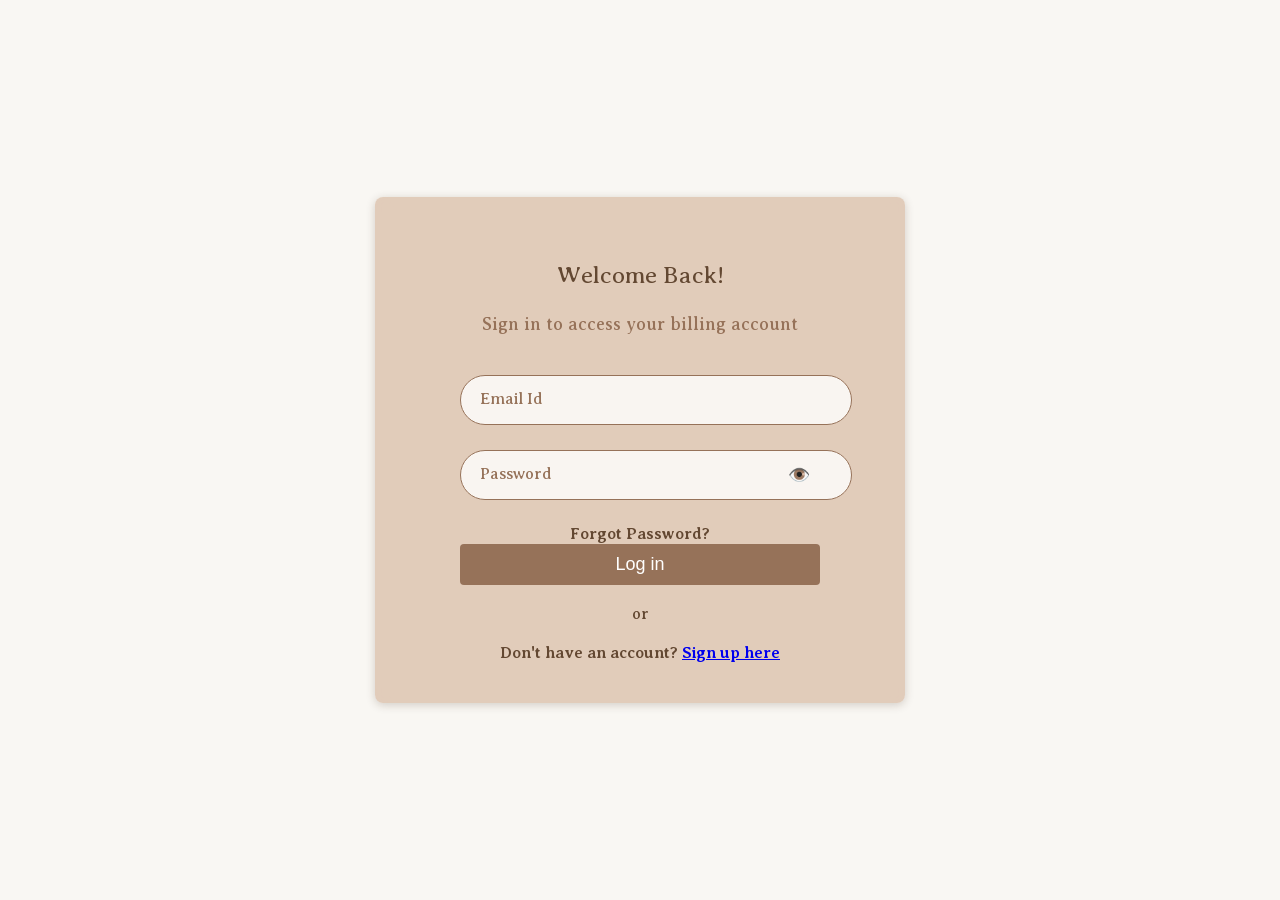
<file: index.html>
<!DOCTYPE html>
<html lang="en">
<head>
    <meta charset="UTF-8" />
    <meta name="viewport" content="width=device-width, initial-scale=1" />
    <title>Login - Billing System</title>
    <script src="https://accounts.google.com/gsi/client" async defer></script>
    <link href="https://fonts.googleapis.com/css2?family=Averia+Serif+Libre:wght@300;400;700&display=swap" rel="stylesheet" />
    <link rel="stylesheet" href="style.css" />
</head>
<body>
    <div class="formContainer">
        <div class="headings">
            <h3>Welcome Back!</h3>
            <h4>Sign in to access your billing account</h4>
        </div>
        <form id="loginForm" action="javascript:void(0);" method="POST">
            <div class="input-container">
                <input type="email" id="loginEmail" class="input-field" name="email" placeholder=" " required />
                <label for="loginEmail">Email Id</label>
            </div>
            <div class="input-container" style="position: relative;">
                <input type="password" id="loginPassword" class="input-field" name="password" placeholder=" " required />
                <label for="loginPassword">Password</label>
                <span id="toggleLoginPassword" style="position: absolute; right: 10px; top: 50%; transform: translateY(-50%); cursor: pointer; font-size: 18px; user-select: none;">👁️</span>
            </div>
            <a href="forgotPassword.html" class="forgot-password">Forgot Password?</a>
            <button type="submit" class="action-btn">Log in</button>
            <div class="divider">or</div>
            <div id="googleSignInButton"></div>
        </form>
        <div class="signup-link">
            Don't have an account? <a href="register.html">Sign up here</a>
        </div>
    </div>
    <script src="demo.js"></script>
</body>
</html>
</file>
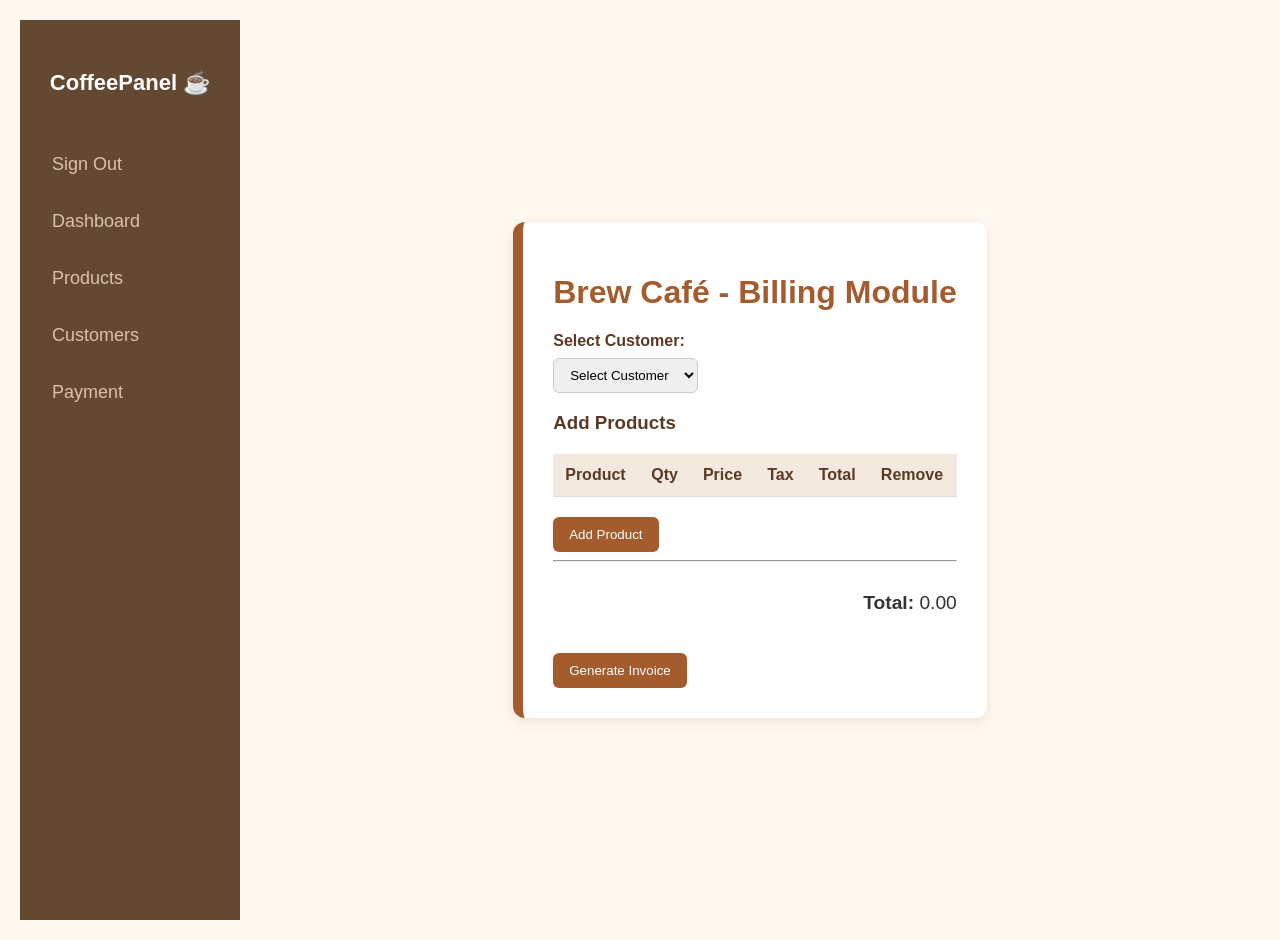
<file: billing/index.html>
<!DOCTYPE html>
<html lang="en">
<head>
    <meta charset="UTF-8">
    <title>Café Billing System</title>
    <link rel="stylesheet" href="styles.css">
</head>
<body>
    <div class="grid-container">
        <nav class="sidebar">
            <h2>CoffeePanel ☕</h2>
            <ul>
                <li><a href="../index.html">Sign Out</a></li>
                <li><a href="../dashboard/index.html">Dashboard</a></li>
                <li><a href="../products_module/index.html">Products</a></li>
                <li><a href="../customer_module/index.html">Customers</a></li>
                <li><a href="../payment_module/index.html">Payment</a></li>
            </ul>
        </nav>
        <div class="billing-container">
            <h1>Brew Café - Billing Module</h1>
            <label for="customer">Select Customer:</label>
            <select id="customer"></select>
            <h3>Add Products</h3>
            <table id="productTable">
                <thead>
                    <tr>
                        <th>Product</th>
                        <th>Qty</th>
                        <th>Price</th>
                        <th>Tax</th>
                        <th>Total</th>
                        <th>Remove</th>
                    </tr>
                </thead>
                <tbody></tbody>
            </table>
            <button onclick="addProductRow()">Add Product</button>
            <hr>
            <div id="summary">
                <p><strong>Total:</strong> <span id="grandTotal">0.00</span></p>
            </div>
            <button onclick="generateInvoice()">Generate Invoice</button>
        </div>
    </div>
    <script src="script.js"></script>
</body>
</html>
</file>
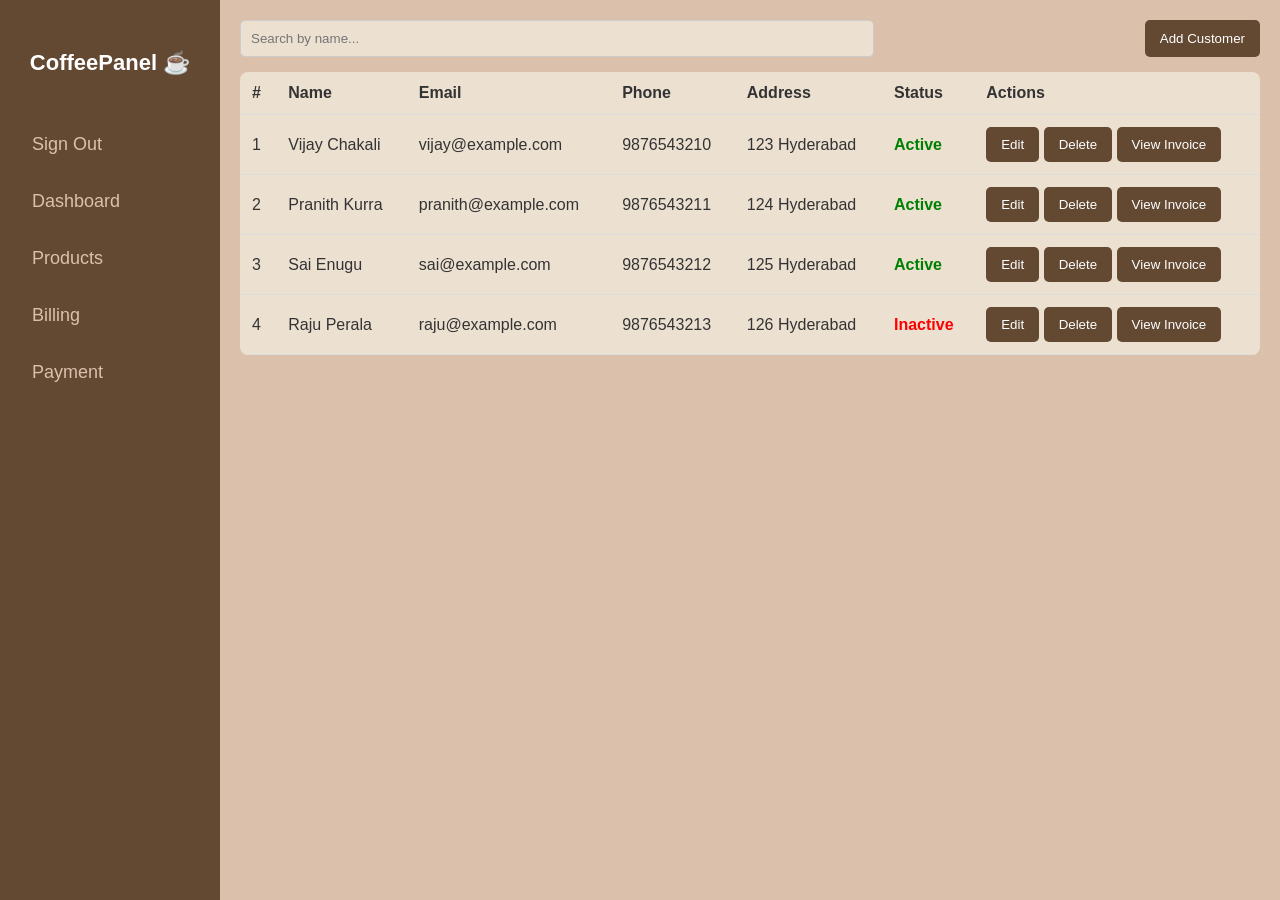
<file: customers/index.html>
<!DOCTYPE html>
<html lang="en">
<head>
    <meta charset="UTF-8" />
    <meta name="viewport" content="width=device-width, initial-scale=1.0" />
    <title>Customer Management System</title>
    <link rel="stylesheet" href="styles.css" />
    <link rel="stylesheet" href="https://cdn.jsdelivr.net/npm/bootstrap-icons@1.10.5/font/bootstrap-icons.css" />
</head>
<body>
    <div class="grid-container">
        <nav class="sidebar">
            <h2>CoffeePanel ☕</h2>
            <ul>
                <li><a href="../index.html">Sign Out</a></li>
                <li><a href="../dashboard/index.html">Dashboard</a></li>
                <li><a href="../products_module/index.html">Products</a></li>
                <li><a href="../billing_module/index.html">Billing</a></li>
                <li><a href="../payment_module/index.html">Payment</a></li>
            </ul>
        </nav>
        <div class="main-content">
            <div class="top-bar">
                <input type="text" id="search" placeholder="Search by name..." />
                <button onclick="openAddModal()">Add Customer</button>
            </div>
            <table>
                <thead>
                    <tr>
                        <th>#</th>
                        <th>Name</th>
                        <th>Email</th>
                        <th>Phone</th>
                        <th>Address</th>
                        <th>Status</th>
                        <th>Actions</th>
                    </tr>
                </thead>
                <tbody id="customerTableBody"></tbody>
            </table>
            <div class="modal" id="customerModal">
                <div class="modal-content">
                    <h3 id="modalTitle">Add Customer</h3>
                    <form id="customerForm">
                        <input type="hidden" id="editIndex" />
                        <input type="text" id="name" placeholder="Full Name" required />
                        <input type="email" id="email" placeholder="Email" required />
                        <input type="text" id="phone" placeholder="Phone Number" required />
                        <input type="text" id="address" placeholder="Address" required />
                        <select id="status">
                            <option value="Active">Active</option>
                            <option value="Inactive">Inactive</option>
                        </select>
                        <div class="modal-actions">
                            <button type="submit">Save</button>
                            <button type="button" onclick="closeCustomerModal()">Cancel</button>
                        </div>
                    </form>
                </div>
            </div>
            <div class="modal" id="invoiceModal">
                <div class="modal-content">
                    <h3>Invoice Details</h3>
                    <div id="invoiceDetails"></div>
                    <div class="modal-actions">
                        <button onclick="closeInvoiceModal()">Close</button>
                    </div>
                </div>
            </div>
        </div>
    </div>
    <script src="script.js"></script>
</body>
</html>
</file>
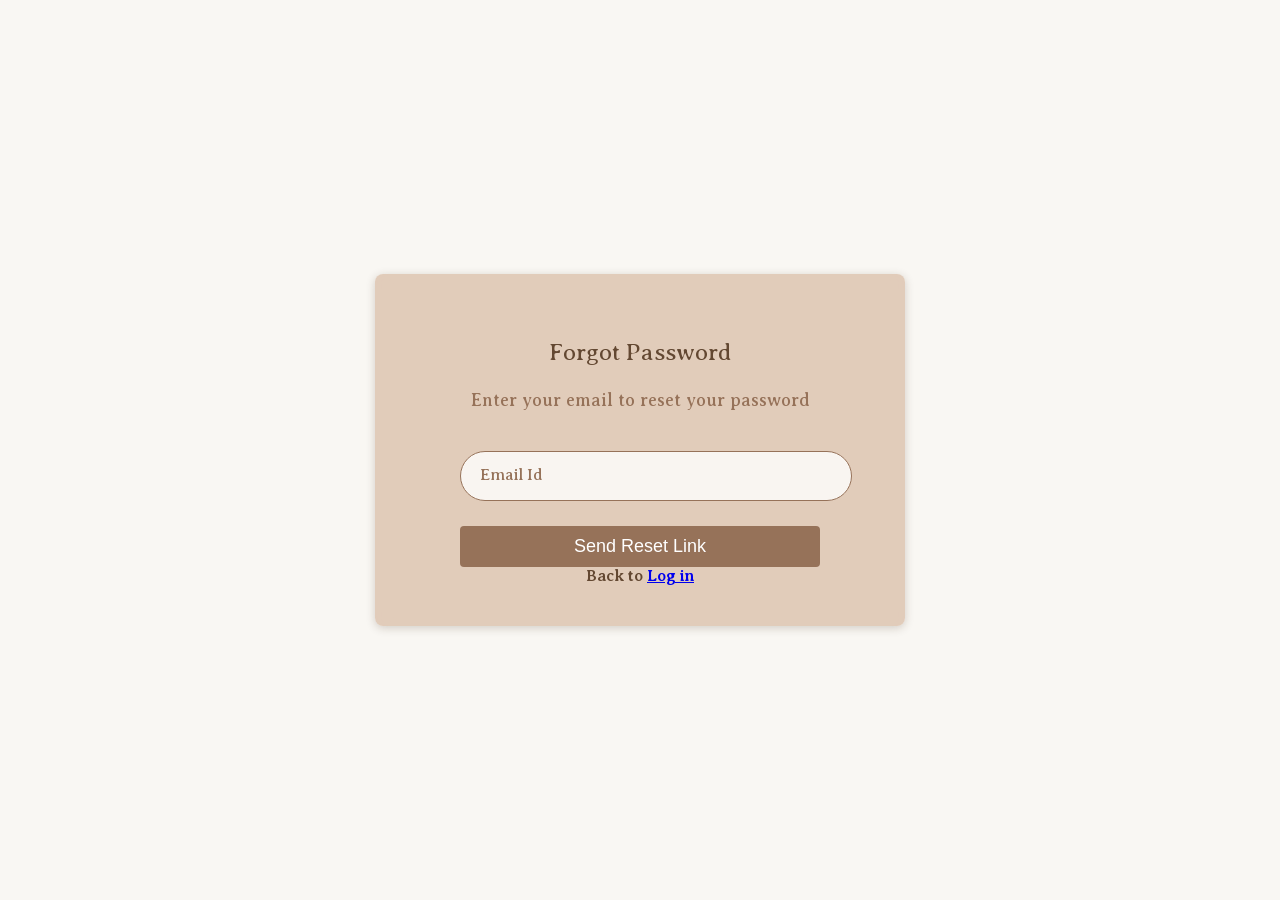
<file: forgotPassword.html>
<!DOCTYPE html>
<html lang="en">
<head>
    <meta charset="UTF-8" />
    <meta name="viewport" content="width=device-width, initial-scale=1" />
    <title>Forgot Password - Billing System</title>
    <link href="https://fonts.googleapis.com/css2?family=Averia+Serif+Libre:wght@300;400;700&display=swap" rel="stylesheet" />
    <link rel="stylesheet" href="style.css" />
</head>
<body>
    <div class="formContainer">
        <div class="headings">
            <h3>Forgot Password</h3>
            <h4>Enter your email to reset your password</h4>
        </div>
        <form id="forgotPasswordForm" action="javascript:void(0);" method="POST">
            <div class="input-container">
                <input type="email" id="forgotEmail" class="input-field" name="email" placeholder=" " required />
                <label for="forgotEmail">Email Id</label>
            </div>
            <button type="submit" class="action-btn">Send Reset Link</button>
        </form>
        <div class="signup-link">
            Back to <a href="index.html">Log in</a>
        </div>
    </div>
    <script>
        document.getElementById('forgotPasswordForm').addEventListener('submit', (e) => {
            e.preventDefault();
            const email = document.getElementById('forgotEmail').value.trim();
            const users = JSON.parse(localStorage.getItem('users')) || {};
            if (users[email]) {
                alert('A password reset link has been sent to your email.');
            } else {
                alert('No account found with this email.');
            }
        });
    </script>
</body>
</html>
</file>
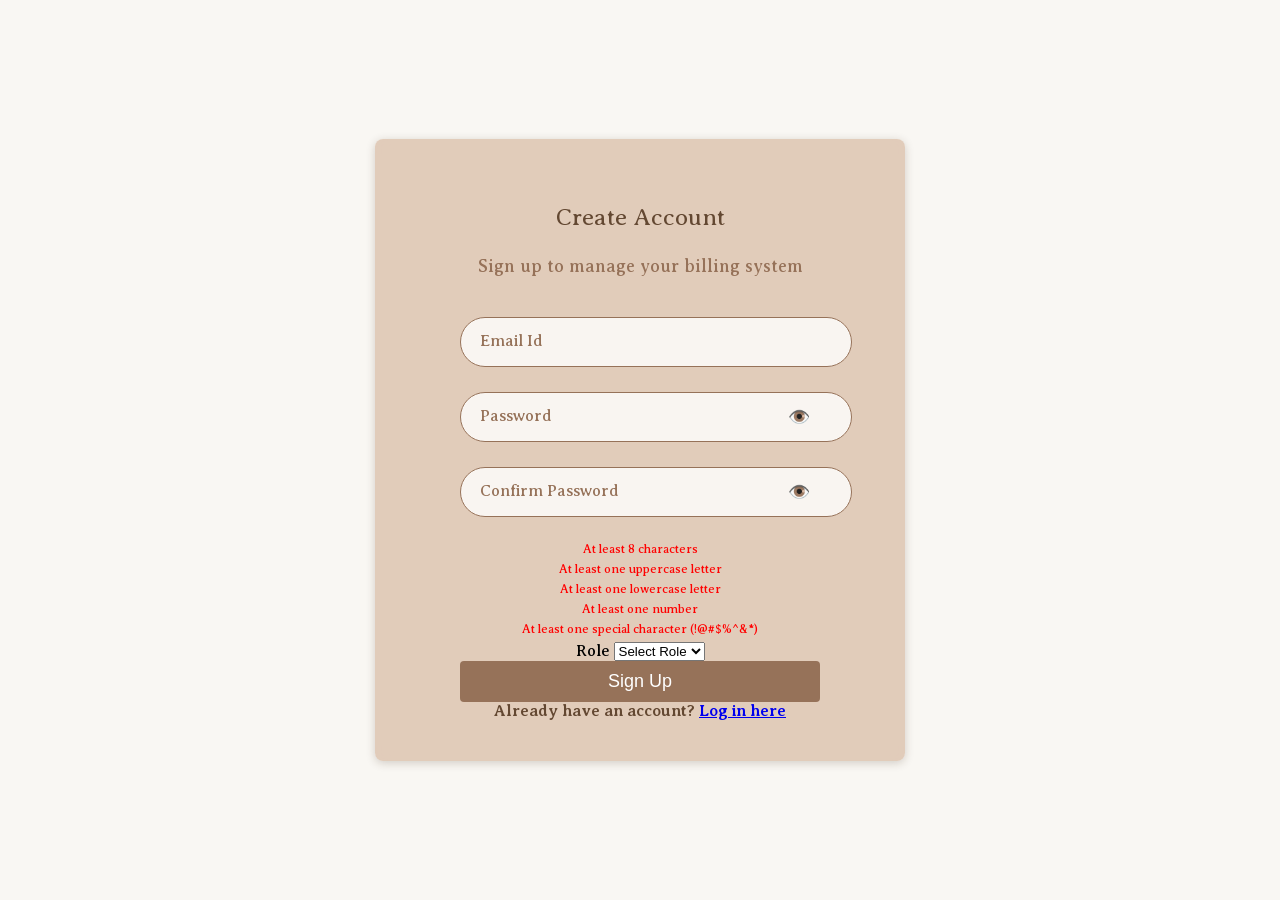
<file: register.html>
<!DOCTYPE html>
<html lang="en">
<head>
    <meta charset="UTF-8" />
    <meta name="viewport" content="width=device-width, initial-scale=1" />
    <title>Register - Billing System</title>
    <link href="https://fonts.googleapis.com/css2?family=Averia+Serif+Libre:wght@300;400;700&display=swap" rel="stylesheet" />
    <link rel="stylesheet" href="style.css" />
</head>
<body>
    <div class="formContainer">
        <div class="headings">
            <h3>Create Account</h3>
            <h4>Sign up to manage your billing system</h4>
        </div>
        <form id="registerForm" action="javascript:void(0);" method="POST">
            <div class="input-container">
                <input type="email" id="registerEmail" class="input-field" name="email" placeholder=" " required />
                <label for="registerEmail">Email Id</label>
            </div>
            <div class="input-container" style="position: relative;">
                <input type="password" id="registerPassword" class="input-field" name="password" placeholder=" " required />
                <label for="registerPassword">Password</label>
                <span id="toggleRegisterPassword" style="position: absolute; right: 10px; top: 50%; transform: translateY(-50%); cursor: pointer; font-size: 18px; user-select: none;">👁️</span>
            </div>
            <div class="input-container" style="position: relative;">
                <input type="password" id="confirmPassword" class="input-field" name="confirmPassword" placeholder=" " required />
                <label for="confirmPassword">Confirm Password</label>
                <span id="toggleConfirmPassword" style="position: absolute; right: 10px; top: 50%; transform: translateY(-50%); cursor: pointer; font-size: 18px; user-select: none;">👁️</span>
            </div>
            <div class="password-requirements" id="passwordRequirements">
                <p id="length" class="invalid">At least 8 characters</p>
                <p id="uppercase" class="invalid">At least one uppercase letter</p>
                <p id="lowercase" class="invalid">At least one lowercase letter</p>
                <p id="number" class="invalid">At least one number</p>
                <p id="special" class="invalid">At least one special character (!@#$%^&*)</p>
            </div>
            <div id="roleSelection">
                <label for="roleSelect">Role</label>
                <select id="roleSelect" required>
                    <option value="" disabled selected>Select Role</option>
                    <option value="Admin">Admin</option>
                    <option value="User">User</option>
                </select>
            </div>
            <button type="submit" class="action-btn">Sign Up</button>
        </form>
        <div class="signup-link">
            Already have an account? <a href="index.html">Log in here</a>
        </div>
    </div>
    <script src="demo.js"></script>
</body>
</html>
</file>
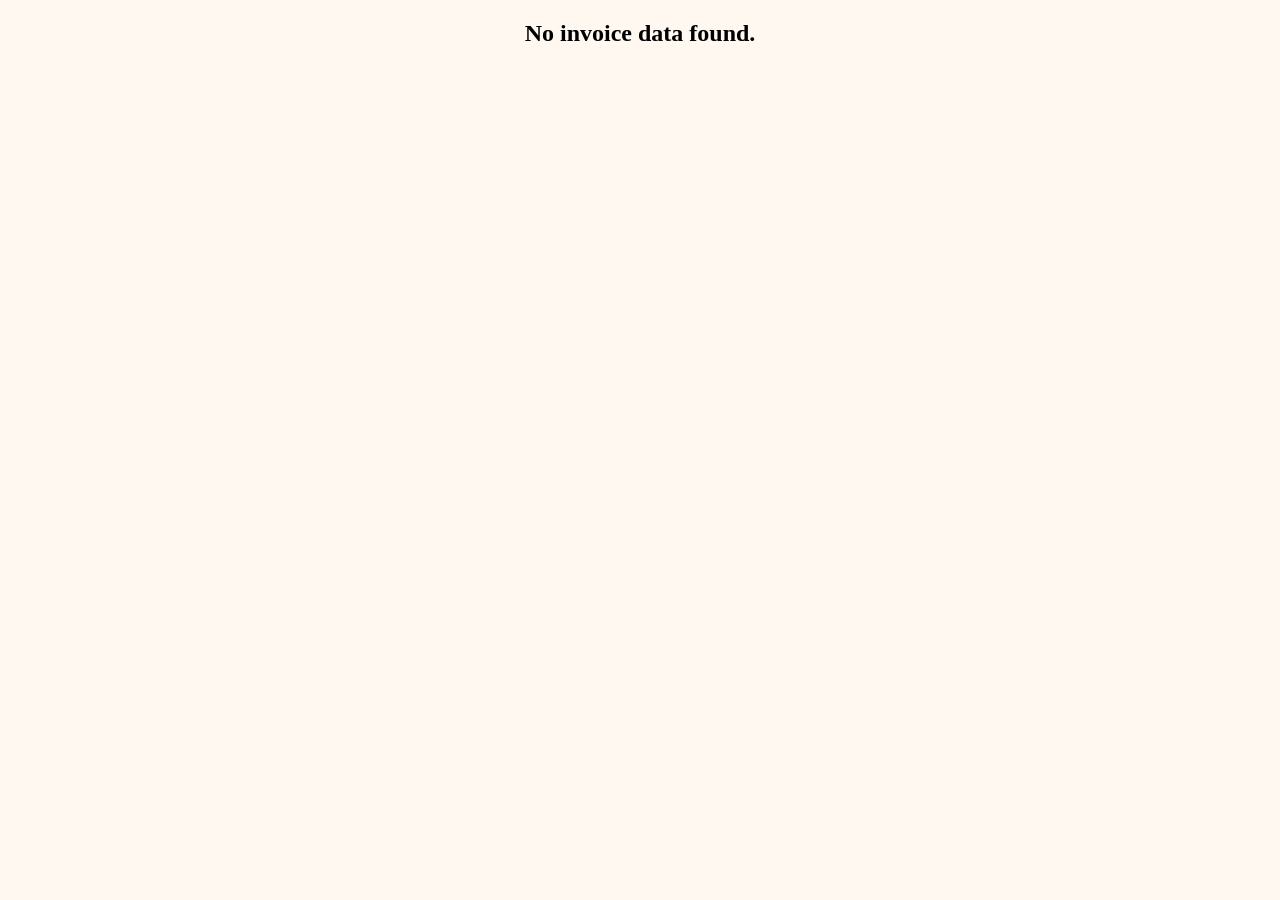
<file: billing/invoice.html>
<!DOCTYPE html>
<html lang="en">
<head>
    <meta charset="UTF-8" />
    <meta name="viewport" content="width=device-width, initial-scale=1.0" />
    <title>Invoice</title>
    <style>
        body {
            font-family: 'Georgia', serif;
            background: #fff8f1;
            margin: 0;
            padding: 0;
        }

        .invoice {
            max-width: 800px;
            margin: 40px auto;
            padding: 30px;
            background: #fff;
            border: 10px solid #b86b2b;
        }

        .header {
            display: flex;
            justify-content: space-between;
            align-items: center;
        }

        .logo h1 {
            font-size: 36px;
            color: #914d1e;
            margin: 0;
        }

        .invoice-number {
            background: #b86b2b;
            color: white;
            padding: 5px 12px;
            font-weight: bold;
            border-radius: 4px;
        }

        .info, .footer {
            margin-top: 20px;
            font-size: 14px;
            color: #333;
        }

        table {
            width: 100%;
            border-collapse: collapse;
            margin-top: 30px;
        }

        th, td {
            padding: 12px;
            border-bottom: 1px solid #ccc;
            text-align: left;
        }

        th {
            color: #914d1e;
        }

        .total {
            text-align: right;
            font-weight: bold;
            font-size: 18px;
            margin-top: 20px;
        }

        .payment-method {
            margin-top: 40px;
            font-size: 14px;
        }

        .thanks {
            text-align: right;
            margin-top: 60px;
            font-size: 18px;
            color: #914d1e;
        }
    </style>
</head>
<body>
    <div class="invoice">
        <div class="header">
            <div class="logo">
                <h1>Brew Café</h1>
                <p>
                    123 Reston Park, Hyderabad, India<br />
                    +91-98765-43210<br />
                    www.brewcafe.in
                </p>
            </div>
            <div>
                <div class="invoice-number">INVOICE #<span id="invoiceNumber"></span></div>
                <div id="date"></div>
            </div>
        </div>
        <div class="info">
            <strong>Billed To:</strong> <span id="customerName"></span>
        </div>
        <table>
            <thead>
                <tr>
                    <th>Description</th>
                    <th>Qty</th>
                    <th>Price</th>
                    <th>Tax</th>
                    <th>Total</th>
                </tr>
            </thead>
            <tbody id="invoiceTable"></tbody>
        </table>
        <div class="total">TOTAL: ₹<span id="grandTotal"></span></div>
        <div class="payment-method">
            <strong>Payment Method</strong><br />
            UPI: brewcafe@upi<br />
            PhonePe: +91-98765-43210
        </div>
        <div class="thanks">Thank You!</div>
    </div>
    <script>
        function formatINR(num) {
            return Number(num).toLocaleString("en-IN", { minimumFractionDigits: 2, maximumFractionDigits: 2 });
        }

        const urlParams = new URLSearchParams(window.location.search);
        const invoiceId = urlParams.get('invoice_id');
        const invoices = JSON.parse(localStorage.getItem('invoices')) || [];
        const data = invoices.find(inv => inv.id === invoiceId);

        if (data) {
            document.getElementById("customerName").textContent = data.customer;
            document.getElementById("invoiceNumber").textContent = data.id;
            document.getElementById("date").textContent = new Date(data.date).toDateString();

            const tbody = document.getElementById("invoiceTable");
            let grandTotal = 0;

            data.items.forEach(item => {
                const price = parseFloat(item.price);
                const qty = parseInt(item.qty);
                const taxPercent = parseFloat(item.tax);
                const taxAmount = (price * qty * taxPercent) / 100;
                const total = (price * qty) + taxAmount;
                grandTotal += total;

                const row = document.createElement("tr");
                row.innerHTML = `
                    <td>${item.product}</td>
                    <td>${qty}</td>
                    <td>₹${formatINR(price)}</td>
                    <td>${taxPercent}%</td>
                    <td>₹${formatINR(total)}</td>
                `;
                tbody.appendChild(row);
            });

            document.getElementById("grandTotal").textContent = formatINR(grandTotal);
        } else {
            document.body.innerHTML = "<h2 style='text-align:center;'>No invoice data found.</h2>";
        }
    </script>
</body>
</html>
</file>
<file: style.css>
body {
    font-family: 'Averia Serif Libre', serif;
    display: flex;
    justify-content: center;
    align-items: center;
    min-height: 100vh;
    margin: 0;
    background: #f9f7f3;
}

.formContainer {
    background-color: rgba(219, 193, 172, 0.8);
    border-radius: 8px;
    box-shadow: 0 2px 10px rgba(56, 34, 15, 0.2);
    padding: 40px;
    width: 450px;
    text-align: center;
    animation: fadeIn 0.8s ease-out forwards;
    position: relative;
    backdrop-filter: blur(8px);
}

.headings h3 {
    font-size: 24px;
    font-weight: 200;
    color: #634832;
    margin-bottom: 8px;
}

.headings h4 {
    font-size: 18px;
    font-weight: 400;
    color: #967259;
    margin-bottom: 40px;
}

.input-container {
    position: relative;
    margin-bottom: 25px;
    width: 80%;
    margin-left: auto;
    margin-right: auto;
}

.input-field {
    width: 100%;
    padding: 15px;
    border: 1px solid #967259;
    font-size: 16px;
    border-radius: 25px;
    background-color: rgba(255, 255, 255, 0.8);
    transition: all 0.3s ease;
}

.input-field:focus {
    outline: none;
    border-color: #634832;
    box-shadow: 0 0 5px rgba(99, 72, 50, 0.5);
}

.input-container label {
    position: absolute;
    top: 15px;
    left: 20px;
    color: #967259;
    pointer-events: none;
    transition: all 0.3s ease;
}

.input-field:focus+label,
.input-field:not(:placeholder-shown)+label {
    top: -10px;
    left: 15px;
    font-size: 12px;
    background-color: #ece0d1;
    padding: 0 8px;
    color: #38220f;
    font-weight: bold;
}

.input-field::placeholder {
    color: transparent;
}

.action-btn {
    width: 80%;
    padding: 10px;
    background-color: #967259;
    color: white;
    border: none;
    border-radius: 4px;
    font-size: 18px;
    cursor: pointer;
    transition: all 0.3s ease;
}

.action-btn:hover {
    background-color: #634832;
    transform: translateY(-2px);
}

.divider {
    margin: 20px 0;
    color: #634832;
}

.signup-link, .forgot-password {
    color: #634832;
    font-weight: bold;
    text-decoration: none;
}
/* Existing styles remain unchanged */
.password-requirements {
    margin-top: 10px;
    font-size: 12px;
    color: #634832;
}

.password-requirements p {
    margin: 5px 0;
}

.valid {
    color: green;
}

.invalid {
    color: red;
}

@keyframes fadeIn {
    from { opacity: 0; transform: translateY(15px); }
    to { opacity: 1; transform: translateY(0); }
}

@media (max-width: 480px) {
    .formContainer {
        width: 90%;
        padding: 20px;
    }
    .action-btn {
        width: 90%;
    }
}
</file>
<file: billing/styles.css>
body {
    font-family: 'Segoe UI', Tahoma, Geneva, Verdana, sans-serif;
    background: #fff8f0;
    margin: 0;
    padding: 20px;
    color: #5b3924;
}

.grid-container {
    display: grid;
    grid-template-columns: 220px 1fr;
    height: 100vh;
}

.sidebar {
    background: #634832;
    color: #fff;
    padding: 20px;
    overflow-y: auto;
}

.sidebar h2 {
    margin: 30px 0 50px;
    font-size: 22px;
    text-align: center;
}

.sidebar ul {
    list-style: none;
    padding: 0;
}

.sidebar ul li {
    margin-bottom: 20px;
}

.sidebar ul li a {
    color: #dbc1ac;
    text-decoration: none;
    font-size: 18px;
    display: block;
    padding: 8px 12px;
    border-radius: 8px;
    transition: background 0.1s;
}

.sidebar ul li a:hover {
    background-color: #dbc1ac;
    color: #38220f;
}

.billing-container {
    max-width: 900px;
    margin: auto;
    background-color: #ffffff;
    padding: 30px;
    border-radius: 12px;
    box-shadow: 0 4px 12px rgba(91, 57, 36, 0.1);
    border-left: 10px solid #a45c2f;
}

h1 {
    text-align: center;
    color: #a45c2f;
}

label {
    font-weight: bold;
    display: block;
    margin-top: 20px;
}

select {
    padding: 8px 12px;
    margin-top: 8px;
    border-radius: 6px;
    border: 1px solid #ccc;
}

table {
    width: 100%;
    margin-top: 20px;
    border-collapse: collapse;
}

th, td {
    padding: 12px;
    text-align: left;
    border-bottom: 1px solid #ddd;
}

th {
    background-color: #f4e9df;
    color: #5b3924;
}

input[type="number"] {
    width: 60px;
    padding: 5px;
    border-radius: 4px;
    border: 1px solid #aaa;
}

button {
    background-color: #a45c2f;
    color: white;
    padding: 10px 16px;
    border: none;
    border-radius: 6px;
    cursor: pointer;
    margin-top: 20px;
}

button:hover {
    background-color: #8b4d27;
}

#summary {
    margin-top: 30px;
    font-size: 1.2em;
    text-align: right;
    color: #333;
}
</file>
<file: customers/styles.css>
body {
    margin: 0;
    font-family: Arial, sans-serif;
    background: #dbc1ac;
    color: #333;
}

.grid-container {
    display: grid;
    grid-template-columns: 220px 1fr;
    height: 100vh;
}

.sidebar {
    background: #634832;
    color: white;
    padding: 20px;
    overflow-y: auto;
}

.sidebar h2 {
    margin: 30px 0 50px;
    font-size: 22px;
    text-align: center;
}

.sidebar ul {
    list-style: none;
    padding: 0;
}

.sidebar ul li {
    margin-bottom: 20px;
}

.sidebar ul li a {
    color: #dbc1ac;
    text-decoration: none;
    font-size: 18px;
    display: block;
    padding: 8px 12px;
    border-radius: 8px;
    transition: background 0.1s;
}

.sidebar ul li a:hover {
    background-color: #dbc1ac;
    color: #38220f;
}

.main-content {
    padding: 20px;
}

.top-bar {
    display: flex;
    justify-content: space-between;
    margin-bottom: 15px;
}

#search {
    padding: 10px;
    width: 60%;
    border: 1px solid #ccc;
    border-radius: 5px;
    background-color: #ece0d1;
}

button {
    padding: 10px 15px;
    background-color: #634832;
    color: white;
    border: none;
    border-radius: 5px;
    cursor: pointer;
}

button:hover {
    background-color: #357ABD;
}

table {
    width: 100%;
    border-collapse: collapse;
    background: #ece0d1;
    border-radius: 8px;
    overflow: hidden;
}

th, td {
    padding: 12px;
    text-align: left;
    border-bottom: 1px solid #ddd;
}

tr:hover {
    background-color: #f4e9df;
}

.status-active {
    color: green;
    font-weight: bold;
}

.status-inactive {
    color: red;
    font-weight: bold;
}

.modal {
    display: none;
    position: fixed;
    inset: 0;
    background: rgba(0, 0, 0, 0.5);
    justify-content: center;
    align-items: center;
    z-index: 999;
}

.modal-content {
    background: #dbc1ac;
    padding: 20px;
    border-radius: 8px;
    width: 90%;
    max-width: 400px;
}

.modal-content input, .modal-content select {
    width: 100%;
    padding: 10px;
    margin: 8px 0;
    border: 1px solid #ccc;
    border-radius: 5px;
}

.modal-actions {
    text-align: right;
}

.modal-actions button {
    margin-left: 10px;
}
</file>
